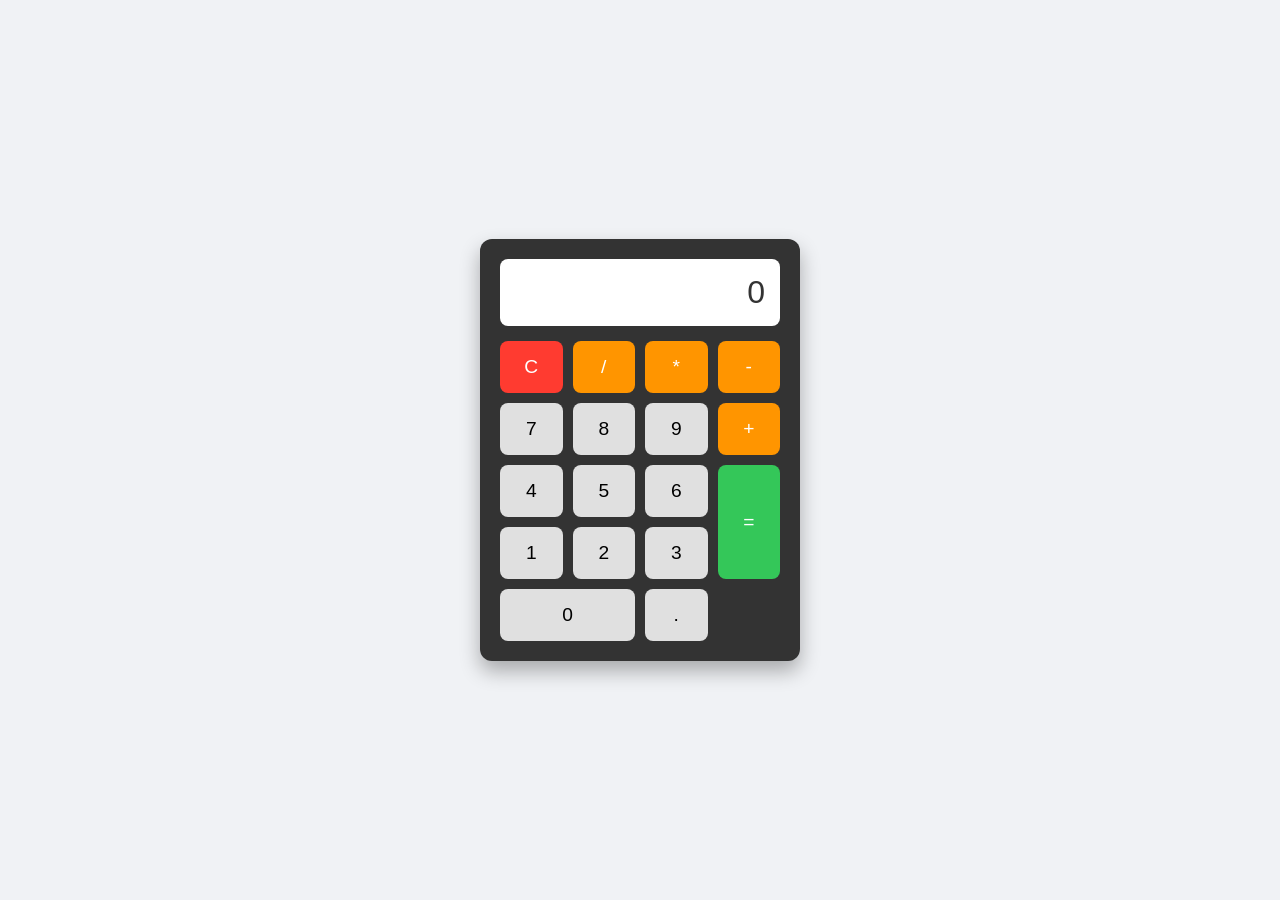
<file: index.html>
<!DOCTYPE html>
<html lang="en">
<head>
    <meta charset="UTF-8">
    <meta name="viewport" content="width=device-width, initial-scale=1.0">
    <title>Simple Calculator</title>
    <link rel="stylesheet" href="style.css">
</head>
<body>
    <div class="calculator">
        <div id="display" class="display">0</div>
        <div class="buttons">
            <button class="btn clear" onclick="clearDisplay()">C</button>
            <button class="btn operator" onclick="appendOperator('/')">/</button>
            <button class="btn operator" onclick="appendOperator('*')">*</button>
            <button class="btn operator" onclick="appendOperator('-')">-</button>
            
            <button class="btn" onclick="appendNumber('7')">7</button>
            <button class="btn" onclick="appendNumber('8')">8</button>
            <button class="btn" onclick="appendNumber('9')">9</button>
            <button class="btn operator" onclick="appendOperator('+')">+</button>
            
            <button class="btn" onclick="appendNumber('4')">4</button>
            <button class="btn" onclick="appendNumber('5')">5</button>
            <button class="btn" onclick="appendNumber('6')">6</button>
            <button class="btn equals" onclick="calculate()">=</button>
            
            <button class="btn" onclick="appendNumber('1')">1</button>
            <button class="btn" onclick="appendNumber('2')">2</button>
            <button class="btn" onclick="appendNumber('3')">3</button>
            <button class="btn zero" onclick="appendNumber('0')">0</button>
           <button class="btn" onclick="appendNumber('.')">.</button>
        </div>
    </div>
    <script src="script.js"></script>
</body>
</html>
</file>
<file: style.css>
body {
    display: flex;
    justify-content: center;
    align-items: center;
    height: 100vh;
    background-color: #f0f2f5;
    font-family: Arial, sans-serif;
    margin: 0;
}
.calculator {
    background: #333;
    padding: 20px;
    border-radius: 12px;
    box-shadow: 0 10px 20px rgba(0,0,0,0.3);
    width: 280px;
}
.display {
    background: #fff;
    color: #333;
    font-size: 2rem;
    padding: 15px;
    text-align: right;
    border-radius: 8px;
    margin-bottom: 15px;
}
.buttons {
    display: grid;
    grid-template-columns: repeat(4, 1fr);
    gap: 10px;
}
.btn {
    padding: 15px;
    font-size: 1.2rem;
    border: none;
    border-radius: 8px;
    background: #e0e0e0;
    cursor: pointer;
}
.operator { background: #ff9500; color: white; }
.equals { background: #34c759; color: white; grid-row: span 2; }
.zero { grid-column: span 2; }
.clear { background: #ff3b30; color: white; }
</file>
